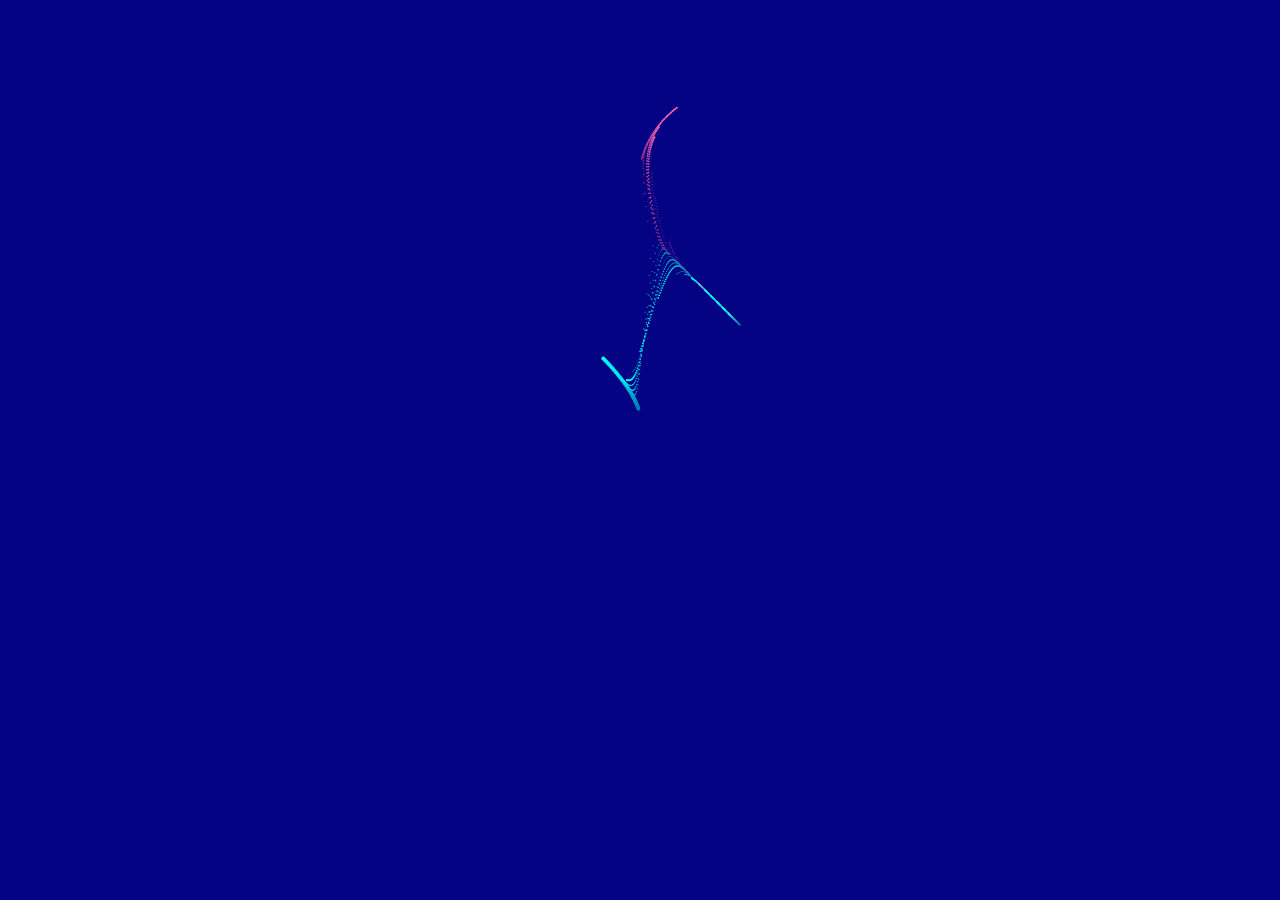
<file: love2.html>
<!DOCTYPE html>
<html lang="en">
<head>
    <link rel="stylesheet" href="love2.css">
    <title>Mooafit</title>
</head>
<body>
    <canvas id="cvs"></canvas>
    <script src="script2.js"></script>
</body>
</html>
</file>
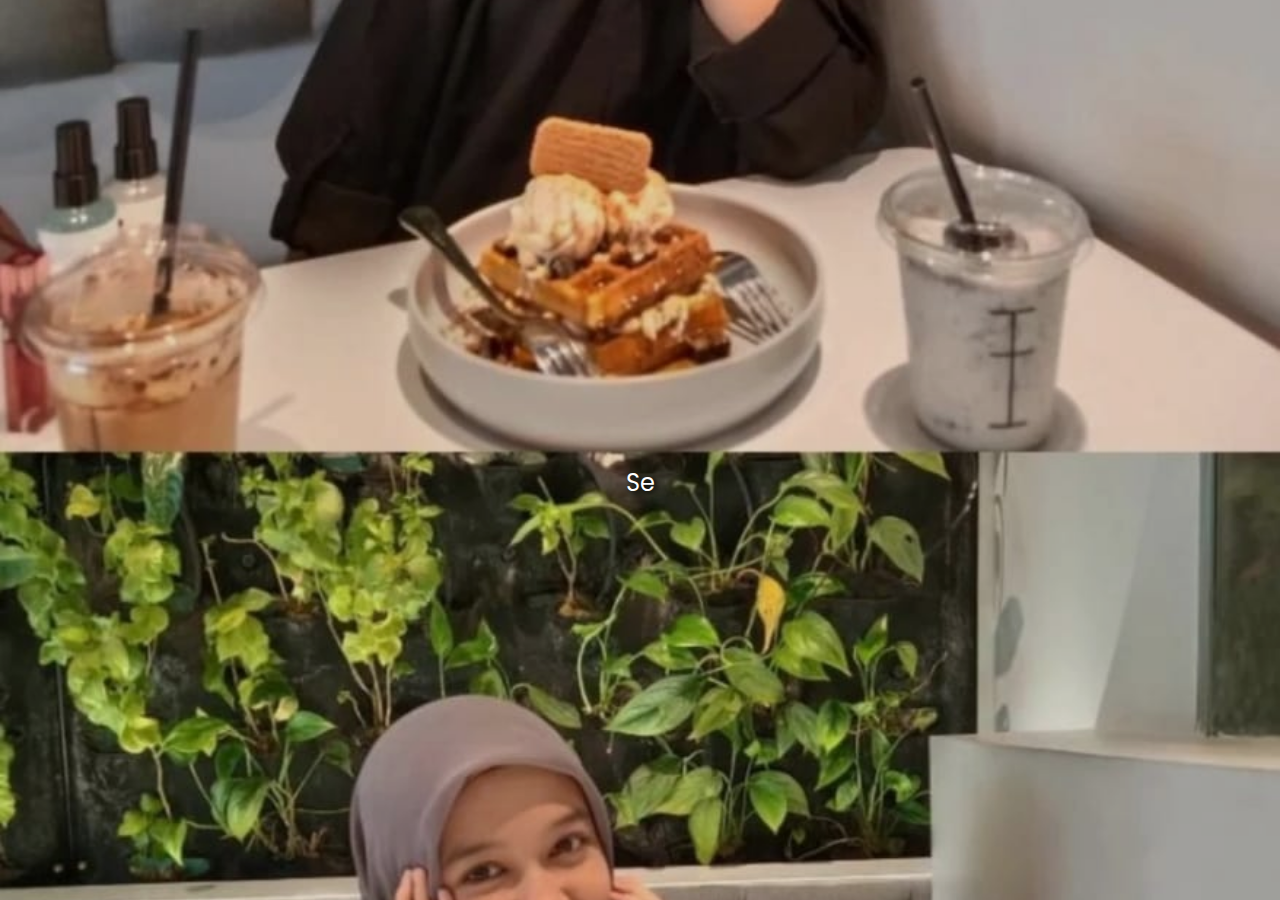
<file: story.html>
<!DOCTYPE html>
<html lang="en">
<head>
    <meta charset="UTF-8">
    <meta name="viewport" content="width=device-width, initial-scale=1.0">
    <title>mooafit</title>
    <link rel="stylesheet" href="https://fonts.googleapis.com/css2?family=Poppins:wght@400;600&display=swap">
    <style>
        body {
            display: flex;
            justify-content: center;
            align-items: center;
            height: 100vh;
            margin: 0;
            font-family: 'Poppins', sans-serif;
            position: relative;
            color: white;
        }

        body::before {
            content: "";
            position: absolute;
            top: 0;
            left: 0;
            width: 100%;
            height: 100%;
            background-image: url('images/nida2.jpg');
            background-size: cover;
            background-position: center;
            z-index: -2;
        }

        body::after {
            content: "";
            position: absolute;
            top: 0;
            left: 0;
            width: 100%;
            height: 100%;
            background-color: rgba(0, 0, 0, 0.1);
            z-index: -1;
        }

        .lyrics-container {
            text-align: center;
            white-space: pre;
            padding: 20px;
            font-size: 24px;
            text-shadow: 2px 2px 4px rgba(0, 0, 0, 0.8);
            z-index: 1;
        }

        .line {
            display: block;
            margin-bottom: 5px;
        }
    </style>
</head>
<body>
    <div class="lyrics-container" id="lyricsContainer">
    </div>
    <script>
        const lyrics = [
            "Setiap lukisan adalah ",
            "sebuah perjalanan penuh emosi,",
            "di mana warna menjadi bahasa",
            "Seni adalah ",
            "cara untuk berbicara untuk",
            "mengekspresikan perasaan"
        ];

        const delays = [0.5, 0.1, 0.6, 0.6, 0.6, 0.6];
        const speeds = [0.10, 0.13, 0.13, 0.11, 0.12, 0.08];

        function animateText(text, container, speed) {
            return new Promise((resolve) => {
                let i = 0;
                function typeChar() {
                    if (i < text.length) {
                        container.innerHTML += text.charAt(i);
                        i++;
                        setTimeout(typeChar, speed * 1000);
                    } else {
                        resolve();
                    }
                }
                typeChar();
            });
        }

        async function singSong() {
            const lyricsContainer = document.getElementById('lyricsContainer');
            for (let i = 0; i < lyrics.length; i++) {
                await new Promise(resolve => setTimeout(resolve, delays[i] * 1000));
                const lineContainer = document.createElement('span');
                lineContainer.classList.add('line');
                lyricsContainer.appendChild(lineContainer);
                await animateText(lyrics[i], lineContainer, speeds[i]);
            }
        }

        singSong();
    </script>
</body>
</html>
</file>
<file: love2.css>
body {
    margin: 0;
    height: 100vh;
    user-select: none;
    -webkit-user-select : none;
    position: fixed;
}
</file>
